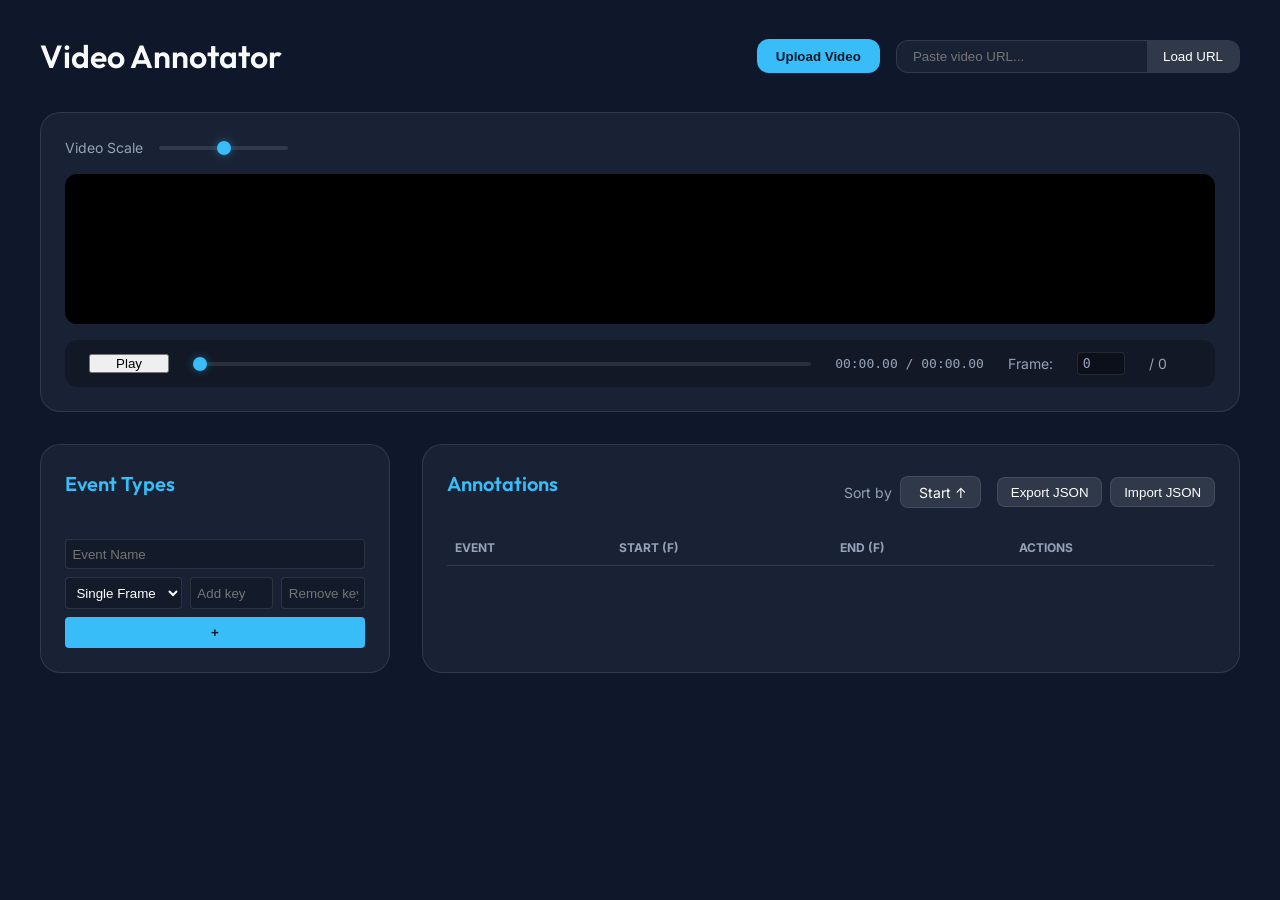
<file: video-annotator/index.html>
<!DOCTYPE html>
<html lang="en">
<head>
    <meta charset="UTF-8">
    <meta name="viewport" content="width=device-width, initial-scale=1.0">
    <title>Video Annotator | Precision Labeling</title>
    <link rel="stylesheet" href="style.css">
    <link rel="preconnect" href="https://fonts.googleapis.com">
    <link rel="preconnect" href="https://fonts.gstatic.com" crossorigin>
    <link href="https://fonts.googleapis.com/css2?family=Inter:wght@300;400;500;600&family=Outfit:wght@400;600&display=swap" rel="stylesheet">
</head>
<body>
    <div id="drop-overlay">Drop a video or an annotations JSON file</div>
    <div id="toast-container"></div>
    <div id="app">
        <header>
            <h1>Video Annotator</h1>
            <div class="video-source-controls">
                <input type="file" id="video-upload" accept="video/*" hidden>
                <button onclick="document.getElementById('video-upload').click()" class="btn-primary">Upload Video</button>
                <div class="url-input-group">
                    <input type="text" id="video-url" placeholder="Paste video URL...">
                    <button id="load-url-btn">Load URL</button>
                </div>
            </div>
        </header>

        <main>
            <div class="video-workspace">
                <div class="size-control">
                    <label for="video-size">Video Scale</label>
                    <input type="range" id="video-size" min="0.5" max="1.5" step="0.1" value="1">
                </div>
                
                <div id="video-title-row">
                    <div id="video-filename"></div>
                    <div id="index-status"></div>
                    <div id="frame-annotations"></div>
                </div>

                <div id="video-container">
                    <video id="main-video"></video>
                </div>

                <div class="custom-video-controls">
                    <button id="play-pause-btn" class="icon-btn">Play</button>
                    <input type="range" id="seek-slider" value="0" min="0" max="0" step="1">
                    <span id="time-display">00:00.00 / 00:00.00</span>
                    <label for="frame-input" style="color: var(--text-secondary); font-size: 0.875rem;">Frame:</label>
                    <input type="number" id="frame-input" value="0" min="0" step="1">
                    <span id="frame-total" style="color: var(--text-secondary); font-size: 0.875rem;">/ 0</span>
                    <span id="rate-info" style="color: var(--text-secondary); font-size: 0.875rem;"></span>
                </div>
            </div>

            <div class="annotation-interface">
                <section class="event-definitions">
                    <h2>Event Types</h2>
                    <div id="event-types-list"></div>
                    <div class="add-event-form">
                        <input type="text" id="new-event-name" placeholder="Event Name">
                        <div class="event-attrs">
                            <select id="new-event-type">
                                <option value="point">Single Frame</option>
                                <option value="range">Frame Range</option>
                            </select>
                            <input type="text" id="new-event-shortcut" maxlength="1" placeholder="Add key">
                            <input type="text" id="new-event-remove-shortcut" maxlength="1" placeholder="Remove key">
                        </div>
                        <button id="add-event-btn">+</button>
                    </div>
                </section>

                <section class="annotations-log">
                    <div class="section-header">
                        <h2>Annotations</h2>
                        <div class="header-actions">
                            <div class="sort-control">
                                <label>Sort by</label>
                                <div class="dropdown">
                                    <button id="sort-toggle" class="dropdown-toggle" type="button">Start &#8593;</button>
                                    <ul id="sort-menu" class="dropdown-menu" hidden>
                                        <li data-key="start_up">Start &#8593;</li>
                                        <li data-key="start_down">Start &#8595;</li>
                                        <li data-key="event_up">Event &#8593;</li>
                                        <li data-key="event_down">Event &#8595;</li>
                                    </ul>
                                </div>
                            </div>
                            <div class="io-controls">
                                <button id="export-btn" class="btn-secondary">Export JSON</button>
                                <input type="file" id="import-upload" accept=".json" hidden>
                                <button onclick="document.getElementById('import-upload').click()" class="btn-secondary">Import JSON</button>
                            </div>
                        </div>
                    </div>
                    <div class="table-container">
                        <table id="annotations-table">
                            <thead>
                                <tr>
                                    <th>Event</th>
                                    <th>Start (f)</th>
                                    <th>End (f)</th>
                                    <th>Actions</th>
                                </tr>
                            </thead>
                            <tbody id="annotations-body"></tbody>
                        </table>
                    </div>
                </section>
            </div>
        </main>
    </div>
    <script src="lib/mp4box.all.min.js"></script>
    <script src="app.js"></script>
</body>
</html>
</file>
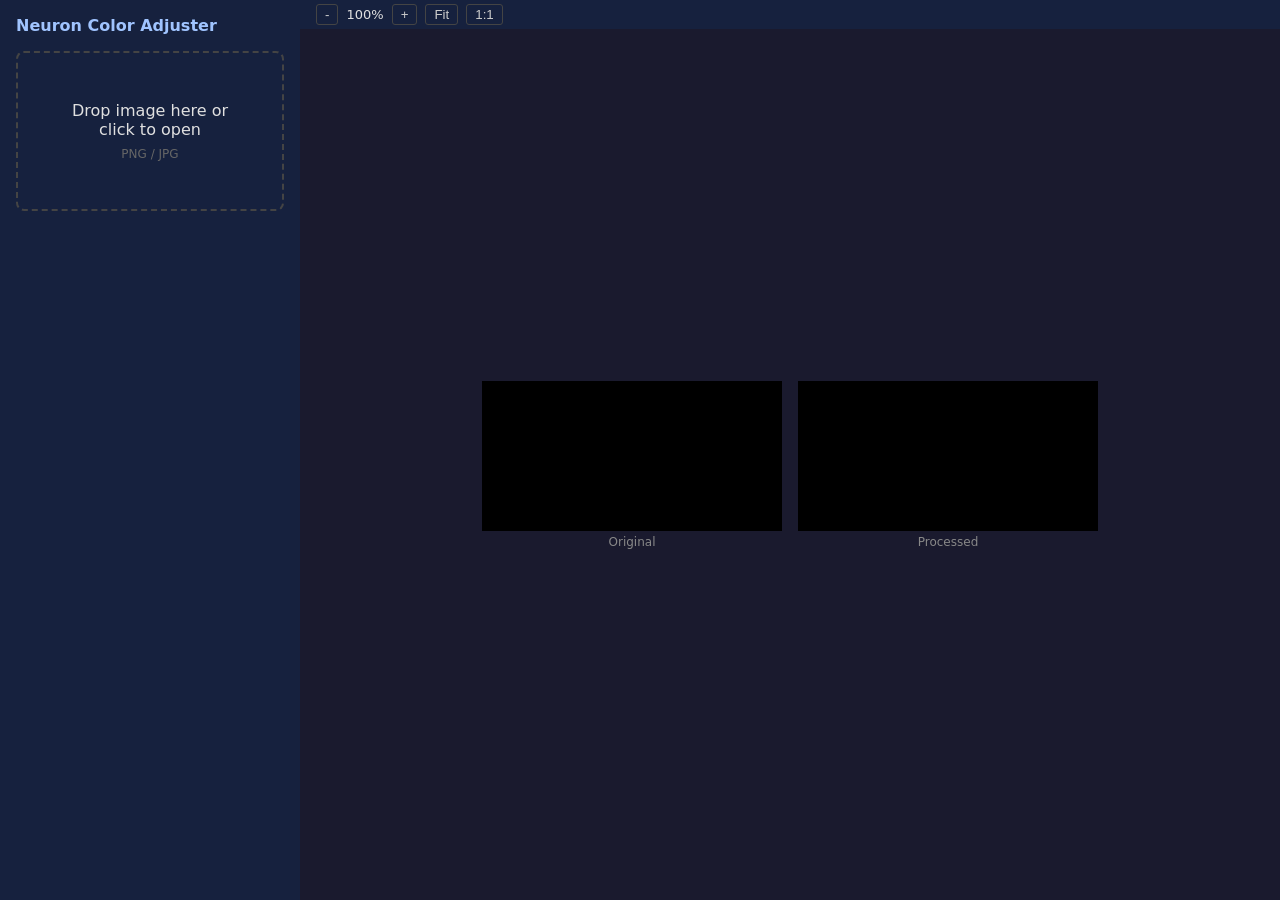
<file: neuron-color-adjuster.html>
<!DOCTYPE html>
<html>
<head>
<title>Neuron Color Adjuster</title>
<style>
  * { box-sizing: border-box; margin: 0; padding: 0; }
  body { font-family: system-ui, sans-serif; background: #1a1a2e; color: #e0e0e0; display: flex; height: 100vh; overflow: hidden; }
  #sidebar { width: 300px; min-width: 300px; background: #16213e; padding: 16px; display: flex; flex-direction: column; gap: 12px; overflow-y: auto; }
  #sidebar h2 { font-size: 16px; color: #a0c4ff; margin-bottom: 4px; }
  #viewer { flex: 1; display: flex; flex-direction: column; overflow: hidden; }
  #canvasArea { flex: 1; display: flex; align-items: center; justify-content: center; gap: 16px; overflow: auto; padding: 16px; }
  .img-panel { display: flex; flex-direction: column; align-items: center; gap: 4px; }
  .img-panel canvas { max-height: 85vh; object-fit: contain; background: #000; }
  .img-label { font-size: 12px; color: #888; }
  #dropZone { border: 2px dashed #444; border-radius: 8px; padding: 40px; text-align: center; cursor: pointer; transition: border-color 0.2s; }
  #dropZone:hover, #dropZone.dragover { border-color: #a0c4ff; }
  #dropZone p { margin: 8px 0; }
  .slider-group { display: flex; flex-direction: column; gap: 2px; }
  .slider-group label { font-size: 13px; display: flex; justify-content: space-between; }
  .slider-group input[type=range] { width: 100%; accent-color: #a0c4ff; }
  .slider-group .val { font-variant-numeric: tabular-nums; min-width: 50px; text-align: right; }
  button.primary { background: #0f3460; color: #e0e0e0; border: 1px solid #1a4a8a; padding: 8px 16px; border-radius: 4px; cursor: pointer; font-size: 14px; }
  button.primary:hover { background: #1a4a8a; }
  button.primary:disabled { opacity: 0.4; cursor: default; }
  #fileInput { display: none; }
  #status { font-size: 12px; color: #888; min-height: 18px; }
  .controls { display: flex; flex-direction: column; gap: 10px; }
  #zoomBar { display: flex; align-items: center; gap: 8px; padding: 4px 16px; background: #16213e; font-size: 13px; }
  #zoomBar button { background: none; border: 1px solid #444; color: #ccc; padding: 2px 8px; border-radius: 3px; cursor: pointer; }
</style>
</head>
<body>

<div id="sidebar">
  <h2>Neuron Color Adjuster</h2>

  <div id="dropZone" onclick="document.getElementById('fileInput').click()">
    <p>Drop image here or click to open</p>
    <p style="font-size:12px;color:#666">PNG / JPG</p>
  </div>
  <input type="file" id="fileInput" accept="image/*">

  <div class="controls" id="sliders" style="display:none">
    <div class="slider-group">
      <label>bg <span class="val" id="val_bg"></span></label>
      <input type="range" id="bg" min="0" max="50" step="0.25" value="10">
    </div>
    <div class="slider-group">
      <label>neuron mult <span class="val" id="val_neuron_mult"></span></label>
      <input type="range" id="neuron_mult" min="0" max="30" step="0.25" value="15">
    </div>
    <div class="slider-group">
      <label>dark green clip <span class="val" id="val_dark_green_clip"></span></label>
      <input type="range" id="dark_green_clip" min="0" max="255" step="1" value="150">
    </div>
    <div class="slider-group">
      <label>dark green mult <span class="val" id="val_dark_green_mult"></span></label>
      <input type="range" id="dark_green_mult" min="0" max="3" step="0.05" value="1">
    </div>
    <div class="slider-group">
      <label>neuropil mult <span class="val" id="val_neuropil_mult"></span></label>
      <input type="range" id="neuropil_mult" min="0" max="2" step="0.01" value="0.8">
    </div>

    <button class="primary" onclick="saveFullImage()">Save full image</button>
    <button class="primary" onclick="saveT1Image()">Save T1 image</button>
    <button class="primary" onclick="saveSettings()">Save settings JSON</button>
    <button class="primary" onclick="document.getElementById('settingsInput').click()">Load settings JSON</button>
    <input type="file" id="settingsInput" accept=".json" style="display:none">
    <div id="status"></div>
  </div>
</div>

<div id="viewer">
  <div id="zoomBar">
    <button onclick="setZoom(zoom/1.25)">-</button>
    <span id="zoomLabel">100%</span>
    <button onclick="setZoom(zoom*1.25)">+</button>
    <button onclick="setZoom('fit')">Fit</button>
    <button onclick="setZoom(1)">1:1</button>
  </div>
  <div id="canvasArea">
    <div class="img-panel">
      <canvas id="origCanvas"></canvas>
      <span class="img-label">Original</span>
    </div>
    <div class="img-panel">
      <canvas id="procCanvas"></canvas>
      <span class="img-label">Processed</span>
    </div>
  </div>
</div>

<script>
const origCanvas = document.getElementById('origCanvas');
const procCanvas = document.getElementById('procCanvas');
const origCtx = origCanvas.getContext('2d');
const procCtx = procCanvas.getContext('2d');

let originalImageData = null; // ImageData of the loaded image
let sourceFileName = '';
let zoom = 1;
let fitZoom = 1;

const SLIDER_IDS = ['bg', 'neuron_mult', 'dark_green_clip', 'dark_green_mult', 'neuropil_mult'];

// Wire up sliders
SLIDER_IDS.forEach(id => {
  const el = document.getElementById(id);
  const valEl = document.getElementById('val_' + id);
  valEl.textContent = parseFloat(el.value).toFixed(2);
  el.addEventListener('input', () => {
    valEl.textContent = parseFloat(el.value).toFixed(2);
    processImage();
  });
});

// File input
document.getElementById('fileInput').addEventListener('change', e => {
  if (e.target.files[0]) loadFile(e.target.files[0]);
});

// Settings input
document.getElementById('settingsInput').addEventListener('change', e => {
  if (e.target.files[0]) loadSettings(e.target.files[0]);
});

// Drag and drop
const dropZone = document.getElementById('dropZone');
dropZone.addEventListener('dragover', e => { e.preventDefault(); dropZone.classList.add('dragover'); });
dropZone.addEventListener('dragleave', () => dropZone.classList.remove('dragover'));
dropZone.addEventListener('drop', e => {
  e.preventDefault();
  dropZone.classList.remove('dragover');
  if (e.dataTransfer.files[0]) loadFile(e.dataTransfer.files[0]);
});

function loadFile(file) {
  sourceFileName = file.name;
  const img = new Image();
  img.onload = () => {
    origCanvas.width = img.width;
    origCanvas.height = img.height;
    procCanvas.width = img.width;
    procCanvas.height = img.height;
    origCtx.drawImage(img, 0, 0);
    originalImageData = origCtx.getImageData(0, 0, img.width, img.height);
    document.getElementById('sliders').style.display = 'flex';
    setZoom('fit');
    processImage();
    setStatus('Loaded: ' + file.name);
  };
  img.src = URL.createObjectURL(file);
}

function loadSettings(file) {
  const reader = new FileReader();
  reader.onload = e => {
    try {
      const data = JSON.parse(e.target.result);
      const params = data.parameters || data;
      SLIDER_IDS.forEach(id => {
        if (params[id] !== undefined) {
          const el = document.getElementById(id);
          el.value = params[id];
          document.getElementById('val_' + id).textContent = parseFloat(params[id]).toFixed(2);
        }
      });
      processImage();
      setStatus('Loaded settings from ' + file.name);
    } catch (err) {
      setStatus('Error reading settings: ' + err.message);
    }
  };
  reader.readAsText(file);
}

function processImage() {
  if (!originalImageData) return;

  const bg = parseFloat(document.getElementById('bg').value);
  const neuronMult = parseFloat(document.getElementById('neuron_mult').value);
  const darkGreenClip = parseFloat(document.getElementById('dark_green_clip').value);
  const darkGreenMult = parseFloat(document.getElementById('dark_green_mult').value);
  const neuropilMult = parseFloat(document.getElementById('neuropil_mult').value);

  const src = originalImageData.data; // RGBA uint8
  const w = originalImageData.width;
  const h = originalImageData.height;
  const out = procCtx.createImageData(w, h);
  const dst = out.data;

  for (let i = 0; i < src.length; i += 4) {
    const r = src[i];
    const g = src[i + 1];
    const b = src[i + 2];

    // neuropil is the green channel; neuron is red minus green
    const neuropil = g;
    let neuron = r - g - bg;
    if (neuron < 0) neuron = 0;

    // Start from white, subtract neuron and neuropil contributions
    let outR = 255 - neuron * neuronMult - neuropil * neuropilMult;
    let outG = 255 - Math.min(neuron, darkGreenClip) * darkGreenMult - neuropil * neuropilMult;
    let outB = 255 - neuron * neuronMult - neuropil * neuropilMult;

    dst[i]     = Math.max(0, Math.min(255, outR));
    dst[i + 1] = Math.max(0, Math.min(255, outG));
    dst[i + 2] = Math.max(0, Math.min(255, outB));
    dst[i + 3] = 255;
  }

  procCtx.putImageData(out, 0, 0);
}

function setZoom(z) {
  if (z === 'fit') {
    if (!originalImageData) return;
    const area = document.getElementById('canvasArea');
    const availW = (area.clientWidth - 48) / 2; // two panels side by side
    const availH = area.clientHeight - 40;
    fitZoom = Math.min(availW / originalImageData.width, availH / originalImageData.height, 1);
    zoom = fitZoom;
  } else {
    zoom = Math.max(0.05, Math.min(10, z));
  }
  origCanvas.style.width = (origCanvas.width * zoom) + 'px';
  procCanvas.style.width = (procCanvas.width * zoom) + 'px';
  document.getElementById('zoomLabel').textContent = Math.round(zoom * 100) + '%';
}

function getStem() {
  return sourceFileName.replace(/\.[^.]+$/, '').split('_')[0].split('-')[0];
}

function downloadBlob(blob, filename) {
  const a = document.createElement('a');
  a.download = filename;
  a.href = URL.createObjectURL(blob);
  a.click();
}

function saveFullImage() {
  if (!originalImageData) return;
  procCanvas.toBlob(blob => {
    downloadBlob(blob, getStem() + '_green-neuron-white-background.png');
    setStatus('Saved full image');
  }, 'image/png');
}

function saveT1Image() {
  if (!originalImageData) return;
  // Crop matching Python: [100:412, 90:478]
  const x = 90, y = 100, w = 478 - 90, h = 412 - 100;
  const t1 = document.createElement('canvas');
  t1.width = w;
  t1.height = h;
  t1.getContext('2d').drawImage(procCanvas, x, y, w, h, 0, 0, w, h);
  t1.toBlob(blob => {
    downloadBlob(blob, getStem() + '_green-neuron-white-background_T1.png');
    setStatus('Saved T1 image');
  }, 'image/png');
}

function saveSettings() {
  if (!originalImageData) return;
  const settings = {
    source_image: sourceFileName,
    parameters: {}
  };
  SLIDER_IDS.forEach(id => {
    settings.parameters[id] = parseFloat(document.getElementById(id).value);
  });
  const blob = new Blob([JSON.stringify(settings, null, 2)], { type: 'application/json' });
  downloadBlob(blob, getStem() + '_green-neuron-white-background.json');
  setStatus('Saved settings JSON');
}

function setStatus(msg) {
  document.getElementById('status').textContent = msg;
}

// Keyboard zoom
document.addEventListener('keydown', e => {
  if (e.key === '=' || e.key === '+') setZoom(zoom * 1.25);
  if (e.key === '-') setZoom(zoom / 1.25);
  if (e.key === '0') setZoom('fit');
});
</script>
</body>
</html>
</file>
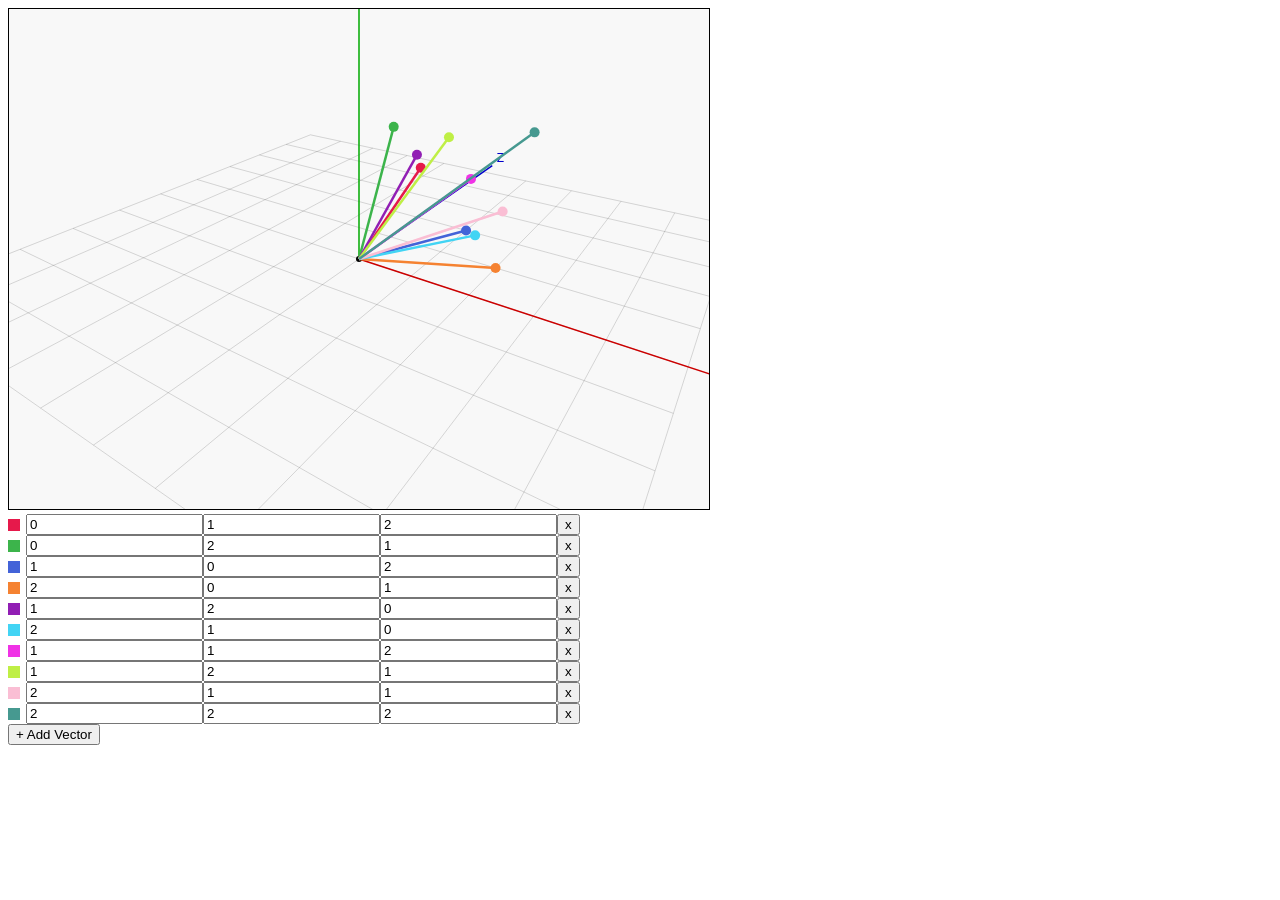
<file: vector-visualizer.html>
<!DOCTYPE html>
<html>
<head><title>3D Vector Viewer</title></head>
<body>
<canvas id="c" width="700" height="500"></canvas>
<br>
<div id="inputs"></div>
<button id="add">+ Add Vector</button>

<script>
const canvas = document.getElementById('c');
const ctx = canvas.getContext('2d');
const inputsDiv = document.getElementById('inputs');

canvas.style.border = '1px solid #000';
canvas.style.cursor = 'grab';

let rotX = -0.5, rotY = 0.6;
let dragging = false, lastMX, lastMY;
let scale = 60;

const vectors = [];
const colors = ['#e6194b','#3cb44b','#4363d8','#f58231','#911eb4','#42d4f4','#f032e6','#bfef45','#fabed4','#469990','#dcbeff','#9A6324','#800000','#aaffc3','#808000','#000075'];

function addRow(x, y, z) {
    const i = vectors.length;
    vectors.push({x: x||0, y: y||0, z: z||0});
    const row = document.createElement('div');
    row.dataset.idx = i;
    const swatch = document.createElement('span');
    swatch.style.display = 'inline-block';
    swatch.style.width = '12px';
    swatch.style.height = '12px';
    swatch.style.background = colors[i % colors.length];
    swatch.style.marginRight = '6px';
    swatch.style.verticalAlign = 'middle';
    row.appendChild(swatch);
    ['x','y','z'].forEach(axis => {
        const inp = document.createElement('input');
        inp.type = 'number';
        inp.step = 'any';
        inp.value = vectors[i][axis];
        inp.placeholder = axis;
        inp.size = 5;
        inp.addEventListener('input', () => {
            vectors[i][axis] = parseFloat(inp.value) || 0;
            draw();
        });
        row.appendChild(inp);
    });
    const rm = document.createElement('button');
    rm.textContent = 'x';
    rm.addEventListener('click', () => {
        vectors.splice(i, 1);
        rebuildInputs();
        draw();
    });
    row.appendChild(rm);
    inputsDiv.appendChild(row);
}

function rebuildInputs() {
    const saved = vectors.map(v => ({...v}));
    inputsDiv.innerHTML = '';
    vectors.length = 0;
    saved.forEach(v => addRow(v.x, v.y, v.z));
}

document.getElementById('add').addEventListener('click', () => { addRow(1,0,0); draw(); });

// rotation
function rot(px, py, pz) {
    let x=px, y=py, z=pz;
    // rotate around Y
    let cosY=Math.cos(rotY), sinY=Math.sin(rotY);
    let x2=x*cosY+z*sinY, z2=-x*sinY+z*cosY;
    x=x2; z=z2;
    // rotate around X
    let cosX=Math.cos(rotX), sinX=Math.sin(rotX);
    let y2=y*cosX-z*sinX, z3=y*sinX+z*cosX;
    return {x, y:y2, z:z3};
}

function project(px, py, pz) {
    const r = rot(px, py, pz);
    const persp = 600 / (600 + r.z * scale);
    return {
        sx: canvas.width/2 + r.x * scale * persp,
        sy: canvas.height/2 - r.y * scale * persp,
        z: r.z
    };
}

function drawLine3D(x1,y1,z1, x2,y2,z2, color, width) {
    const a = project(x1,y1,z1);
    const b = project(x2,y2,z2);
    ctx.beginPath();
    ctx.moveTo(a.sx, a.sy);
    ctx.lineTo(b.sx, b.sy);
    ctx.strokeStyle = color;
    ctx.lineWidth = width || 1;
    ctx.stroke();
}

function drawDot(x, y, z, color, radius) {
    const p = project(x, y, z);
    ctx.beginPath();
    ctx.arc(p.sx, p.sy, radius || 4, 0, Math.PI*2);
    ctx.fillStyle = color;
    ctx.fill();
}

function drawLabel(x, y, z, text, color) {
    const p = project(x, y, z);
    ctx.fillStyle = color;
    ctx.font = '13px monospace';
    ctx.fillText(text, p.sx+4, p.sy-4);
}

function draw() {
    ctx.clearRect(0, 0, canvas.width, canvas.height);
    ctx.fillStyle = '#f8f8f8';
    ctx.fillRect(0, 0, canvas.width, canvas.height);

    // grid on XZ plane
    ctx.globalAlpha = 0.15;
    for (let i = -5; i <= 5; i++) {
        drawLine3D(i, 0, -5, i, 0, 5, '#000');
        drawLine3D(-5, 0, i, 5, 0, i, '#000');
    }
    ctx.globalAlpha = 1;

    // axes
    const axisLen = 5.5;
    drawLine3D(0,0,0, axisLen,0,0, '#c00', 1.5);
    drawLine3D(0,0,0, 0,axisLen,0, '#0a0', 1.5);
    drawLine3D(0,0,0, 0,0,axisLen, '#00c', 1.5);
    drawLabel(axisLen,0,0, 'X', '#c00');
    drawLabel(0,axisLen,0, 'Y', '#0a0');
    drawLabel(0,0,axisLen, 'Z', '#00c');

    // origin dot
    drawDot(0, 0, 0, '#000', 3);

    // vectors
    vectors.forEach((v, i) => {
        const col = colors[i % colors.length];
        drawLine3D(0, 0, 0, v.x, v.y, v.z, col, 2.5);
        drawDot(v.x, v.y, v.z, col, 5);
    });
}

// mouse rotation
canvas.addEventListener('mousedown', e => {
    dragging = true;
    lastMX = e.clientX;
    lastMY = e.clientY;
    canvas.style.cursor = 'grabbing';
});
window.addEventListener('mousemove', e => {
    if (!dragging) return;
    rotY -= (e.clientX - lastMX) * 0.007;
    rotX -= (e.clientY - lastMY) * 0.007;
    rotX = Math.max(-Math.PI/2, Math.min(Math.PI/2, rotX));
    lastMX = e.clientX;
    lastMY = e.clientY;
    draw();
});
window.addEventListener('mouseup', () => {
    dragging = false;
    canvas.style.cursor = 'grab';
});

// scroll to zoom
canvas.addEventListener('wheel', e => {
    e.preventDefault();
    scale *= e.deltaY > 0 ? 0.92 : 1.08;
    scale = Math.max(10, Math.min(300, scale));
    draw();
}, {passive: false});

// start with specific vectors
const initialVectors = [
    [0, 1, 2], [0, 2, 1], [1, 0, 2], [2, 0, 1], [1, 2, 0], [2, 1, 0],
    [1, 1, 2], [1, 2, 1], [2, 1, 1], [2, 2, 2]
];
initialVectors.forEach(([x, y, z]) => addRow(x, y, z));
draw();
</script>
</body>
</html>
</file>
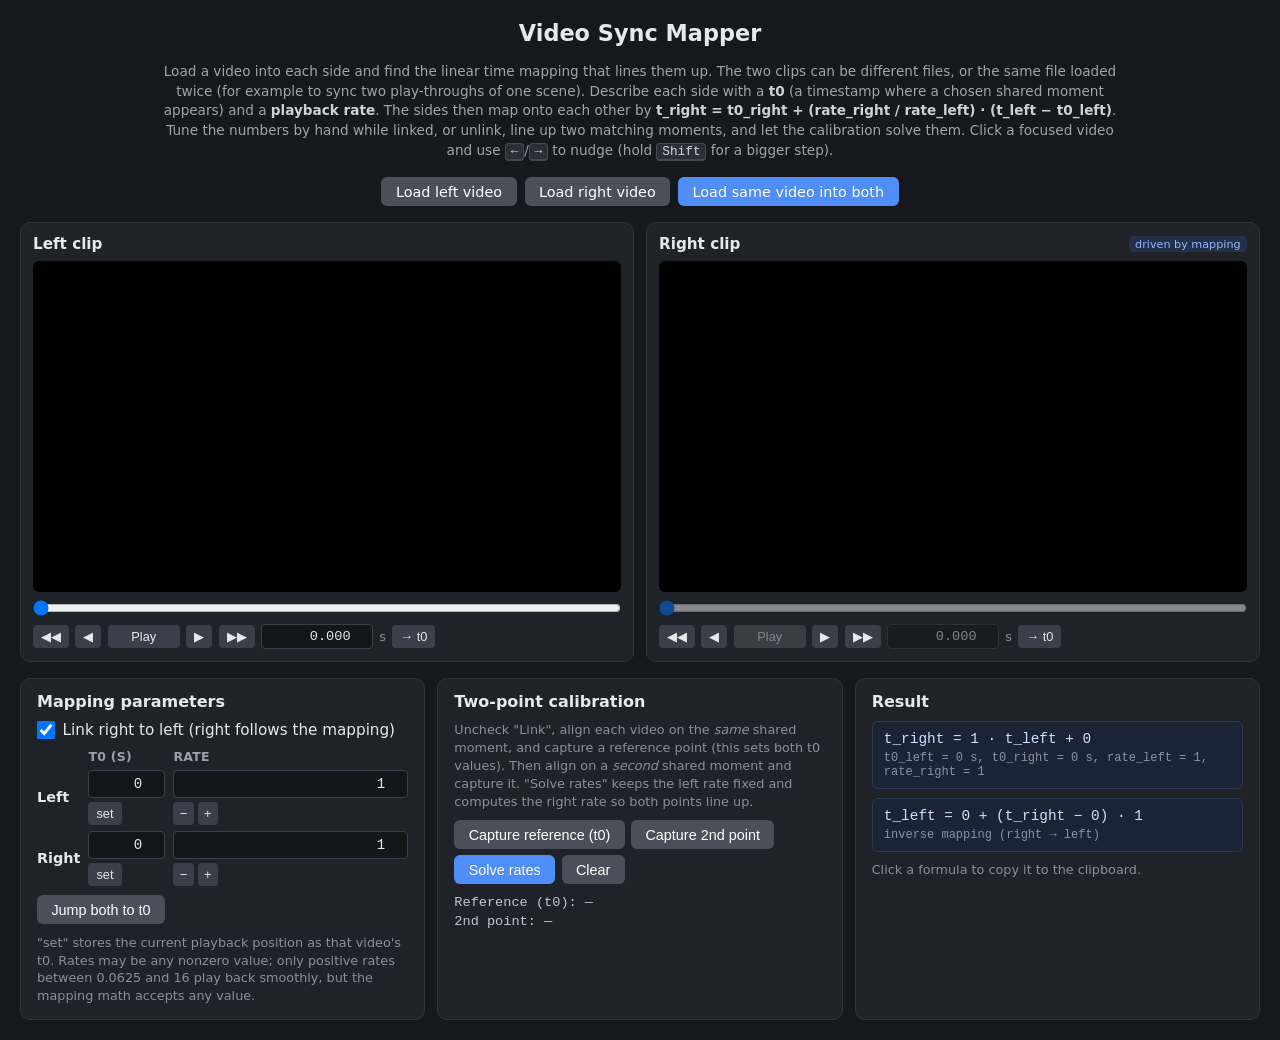
<file: video-sync-mapper.html>
<!DOCTYPE html>
<html lang="en">
<head>
<meta charset="UTF-8">
<meta name="viewport" content="width=device-width, initial-scale=1.0">
<title>Video Sync Mapper</title>
<style>
  * { box-sizing: border-box; margin: 0; padding: 0; }

  body {
    font-family: system-ui, sans-serif;
    background: #16181d;
    color: #e6e8ec;
    min-height: 100vh;
    display: flex;
    flex-direction: column;
    align-items: center;
    padding: 1.25rem;
    gap: 1rem;
  }

  h1 { font-size: 1.4rem; font-weight: 600; }

  .hint {
    max-width: 960px;
    text-align: center;
    font-size: 0.85rem;
    color: #a0a4ad;
    line-height: 1.45;
  }
  .hint strong { color: #cdd1d9; }

  .loaders {
    display: flex;
    flex-wrap: wrap;
    gap: 0.5rem;
    justify-content: center;
  }

  button, label.button {
    padding: 0.4rem 0.9rem;
    background: #4f8ef7;
    color: #fff;
    border: none;
    border-radius: 6px;
    font-size: 0.9rem;
    cursor: pointer;
  }
  button:hover, label.button:hover { background: #3a7de0; }
  button.secondary, label.button.secondary { background: #4a4f5a; }
  button.secondary:hover, label.button.secondary:hover { background: #5a606c; }
  button:disabled { background: #3a3d44; color: #80848c; cursor: not-allowed; }

  input[type="file"] { display: none; }

  .videos {
    display: flex;
    gap: 0.75rem;
    width: 100%;
    max-width: 1500px;
  }

  .panel {
    flex: 1 1 0;
    min-width: 0;
    background: #1f2229;
    border: 1px solid #30343d;
    border-radius: 10px;
    padding: 0.75rem;
    display: flex;
    flex-direction: column;
    gap: 0.5rem;
  }

  .panel-title {
    font-size: 0.95rem;
    font-weight: 600;
    display: flex;
    justify-content: space-between;
    align-items: center;
  }

  .panel.driven .panel-title::after {
    content: "driven by mapping";
    font-size: 0.7rem;
    font-weight: 400;
    color: #8db8ff;
    background: #243049;
    padding: 0.1rem 0.4rem;
    border-radius: 4px;
  }

  video {
    width: 100%;
    background: #000;
    border-radius: 6px;
    aspect-ratio: 16 / 9;
    object-fit: contain;
  }

  .row {
    display: flex;
    align-items: center;
    gap: 0.4rem;
    flex-wrap: wrap;
  }

  .seek { width: 100%; }

  .time-input {
    width: 7rem;
    font-family: ui-monospace, monospace;
    font-size: 0.85rem;
    padding: 0.25rem 0.4rem;
    border: 1px solid #3a3f49;
    border-radius: 4px;
    text-align: right;
    background: #14161a;
    color: #e6e8ec;
  }

  .nudge {
    padding: 0.25rem 0.5rem;
    font-size: 0.8rem;
    background: #3a3f49;
    color: #e6e8ec;
    border-radius: 4px;
  }
  .nudge:hover { background: #474d59; }

  .muted { color: #8b8f99; font-size: 0.8rem; line-height: 1.4; }
  .secs { color: #8b8f99; font-size: 0.8rem; }

  .panel[disabled-controls] .seek,
  .panel[disabled-controls] .time-input { opacity: 0.5; pointer-events: none; }

  /* Mapping + calibration controls */
  .controls {
    width: 100%;
    max-width: 1500px;
    display: flex;
    flex-wrap: wrap;
    gap: 0.75rem;
  }

  .card {
    flex: 1 1 340px;
    background: #1f2229;
    border: 1px solid #30343d;
    border-radius: 10px;
    padding: 0.85rem 1rem;
    display: flex;
    flex-direction: column;
    gap: 0.6rem;
  }
  .card h2 { font-size: 1rem; font-weight: 600; }

  .param-grid {
    display: grid;
    grid-template-columns: auto 1fr auto;
    gap: 0.4rem 0.5rem;
    align-items: center;
  }
  .param-grid .head {
    font-size: 0.78rem;
    font-weight: 600;
    color: #9aa0ab;
    text-transform: uppercase;
    letter-spacing: 0.02em;
  }
  .param-grid .side-label { font-size: 0.9rem; font-weight: 600; }
  .param-grid input[type="number"] {
    width: 100%;
    font-family: ui-monospace, monospace;
    font-size: 0.88rem;
    padding: 0.3rem 0.45rem;
    border: 1px solid #3a3f49;
    border-radius: 4px;
    text-align: right;
    background: #14161a;
    color: #e6e8ec;
  }
  .nudge-pair { display: flex; gap: 0.25rem; }
  .nudge-pair .nudge { padding: 0.25rem 0.4rem; }

  .formula {
    font-family: ui-monospace, monospace;
    font-size: 0.9rem;
    background: #1a2436;
    border: 1px solid #2c3a52;
    border-radius: 6px;
    padding: 0.55rem 0.7rem;
    word-break: break-word;
    cursor: pointer;
    color: #cfe0ff;
  }
  .formula:hover { background: #213049; }
  .formula small { display: block; color: #8b93a3; font-size: 0.75rem; margin-top: 0.25rem; }

  .points { font-size: 0.85rem; font-family: ui-monospace, monospace; color: #c2c6cf; }
  .points div { padding: 0.1rem 0; }

  .toggle { display: flex; align-items: center; gap: 0.5rem; font-size: 0.95rem; }
  .toggle input { width: 1.1rem; height: 1.1rem; }

  kbd {
    font-family: ui-monospace, monospace;
    background: #2a2e36;
    border: 1px solid #444954;
    border-bottom-width: 2px;
    border-radius: 4px;
    padding: 0 0.3rem;
    font-size: 0.8rem;
    color: #d6d9df;
  }
</style>
</head>
<body>
  <h1>Video Sync Mapper</h1>
  <p class="hint">
    Load a video into each side and find the linear time mapping that lines them up. The two clips can be
    different files, or the same file loaded twice (for example to sync two play-throughs of one scene).
    Describe each side with a <strong>t0</strong> (a timestamp where a chosen shared moment appears)
    and a <strong>playback rate</strong>. The sides then map onto each other by
    <strong>t_right = t0_right + (rate_right / rate_left) &middot; (t_left &minus; t0_left)</strong>.
    Tune the numbers by hand while linked, or unlink, line up two matching moments, and let the
    calibration solve them. Click a focused video and use <kbd>&larr;</kbd>/<kbd>&rarr;</kbd> to nudge
    (hold <kbd>Shift</kbd> for a bigger step).
  </p>

  <div class="loaders">
    <label class="button secondary" for="left-input">Load left video</label>
    <input type="file" id="left-input" accept="video/*">
    <label class="button secondary" for="right-input">Load right video</label>
    <input type="file" id="right-input" accept="video/*">
    <label class="button" for="both-input">Load same video into both</label>
    <input type="file" id="both-input" accept="video/*">
  </div>

  <div class="videos">
    <div class="panel" id="left-panel">
      <div class="panel-title"><span>Left clip</span></div>
      <video id="left-video" tabindex="0" playsinline></video>
      <input type="range" class="seek" id="left-seek" min="0" max="0" step="0.001" value="0">
      <div class="row">
        <button class="nudge" data-side="left" data-step="-0.5">&#9664;&#9664;</button>
        <button class="nudge" data-side="left" data-step="-0.0333">&#9664;</button>
        <button id="left-play" class="nudge" style="min-width:4.5rem">Play</button>
        <button class="nudge" data-side="left" data-step="0.0333">&#9654;</button>
        <button class="nudge" data-side="left" data-step="0.5">&#9654;&#9654;</button>
        <input type="number" class="time-input" id="left-time" step="0.001" min="0" value="0">
        <span class="secs">s</span>
        <button class="nudge" data-jump-t0="left" title="Jump this video to its t0">&rarr; t0</button>
      </div>
    </div>

    <div class="panel" id="right-panel">
      <div class="panel-title"><span>Right clip</span></div>
      <video id="right-video" tabindex="0" playsinline></video>
      <input type="range" class="seek" id="right-seek" min="0" max="0" step="0.001" value="0">
      <div class="row">
        <button class="nudge" data-side="right" data-step="-0.5">&#9664;&#9664;</button>
        <button class="nudge" data-side="right" data-step="-0.0333">&#9664;</button>
        <button id="right-play" class="nudge" style="min-width:4.5rem">Play</button>
        <button class="nudge" data-side="right" data-step="0.0333">&#9654;</button>
        <button class="nudge" data-side="right" data-step="0.5">&#9654;&#9654;</button>
        <input type="number" class="time-input" id="right-time" step="0.001" min="0" value="0">
        <span class="secs">s</span>
        <button class="nudge" data-jump-t0="right" title="Jump this video to its t0">&rarr; t0</button>
      </div>
    </div>
  </div>

  <div class="controls">
    <div class="card">
      <h2>Mapping parameters</h2>
      <label class="toggle">
        <input type="checkbox" id="link-toggle" checked>
        Link right to left (right follows the mapping)
      </label>
      <div class="param-grid">
        <span class="head"></span>
        <span class="head">t0 (s)</span>
        <span class="head">rate</span>

        <span class="side-label">Left</span>
        <div class="row" style="gap:0.25rem">
          <input type="number" id="t0-left" step="0.001" value="0">
          <button class="nudge" data-set-t0="left" title="Set to current left time">set</button>
        </div>
        <div class="row" style="gap:0.25rem">
          <input type="number" id="rate-left" step="0.001" value="1">
          <span class="nudge-pair">
            <button class="nudge" data-target="rate-left" data-step="-0.01">&minus;</button>
            <button class="nudge" data-target="rate-left" data-step="0.01">+</button>
          </span>
        </div>

        <span class="side-label">Right</span>
        <div class="row" style="gap:0.25rem">
          <input type="number" id="t0-right" step="0.001" value="0">
          <button class="nudge" data-set-t0="right" title="Set to current right time">set</button>
        </div>
        <div class="row" style="gap:0.25rem">
          <input type="number" id="rate-right" step="0.001" value="1">
          <span class="nudge-pair">
            <button class="nudge" data-target="rate-right" data-step="-0.01">&minus;</button>
            <button class="nudge" data-target="rate-right" data-step="0.01">+</button>
          </span>
        </div>
      </div>
      <div class="row">
        <button class="secondary" id="jump-both-t0">Jump both to t0</button>
      </div>
      <p class="muted">
        "set" stores the current playback position as that video's t0. Rates may be any nonzero value;
        only positive rates between 0.0625 and 16 play back smoothly, but the mapping math accepts any value.
      </p>
    </div>

    <div class="card">
      <h2>Two-point calibration</h2>
      <p class="muted">
        Uncheck "Link", align each video on the <em>same</em> shared moment, and capture a reference point
        (this sets both t0 values). Then align on a <em>second</em> shared moment and capture it.
        "Solve rates" keeps the left rate fixed and computes the right rate so both points line up.
      </p>
      <div class="row">
        <button class="secondary" id="capture-reference">Capture reference (t0)</button>
        <button class="secondary" id="capture-second">Capture 2nd point</button>
        <button id="solve">Solve rates</button>
        <button class="secondary" id="clear-points">Clear</button>
      </div>
      <div class="points" id="points-display"></div>
    </div>

    <div class="card">
      <h2>Result</h2>
      <div class="formula" id="formula" title="Click to copy"></div>
      <div class="formula" id="inverse-formula" title="Click to copy"></div>
      <p class="muted">Click a formula to copy it to the clipboard.</p>
    </div>
  </div>

<script>
"use strict";

const leftVideo = document.getElementById("left-video");
const rightVideo = document.getElementById("right-video");
const leftSeek = document.getElementById("left-seek");
const rightSeek = document.getElementById("right-seek");
const leftTime = document.getElementById("left-time");
const rightTime = document.getElementById("right-time");
const leftPlay = document.getElementById("left-play");
const rightPlay = document.getElementById("right-play");
const rightPanel = document.getElementById("right-panel");
const linkToggle = document.getElementById("link-toggle");
const formulaBox = document.getElementById("formula");
const inverseBox = document.getElementById("inverse-formula");
const pointsDisplay = document.getElementById("points-display");

const t0LeftInput = document.getElementById("t0-left");
const t0RightInput = document.getElementById("t0-right");
const rateLeftInput = document.getElementById("rate-left");
const rateRightInput = document.getElementById("rate-right");

const sides = {
  left: { video: leftVideo, seek: leftSeek, time: leftTime, play: leftPlay },
  right: { video: rightVideo, seek: rightSeek, time: rightTime, play: rightPlay },
};

// Reference point captured for calibration, and the second matching point.
let referencePoint = null;
let secondPoint = null;

const SYNC_TOLERANCE = 0.06; // seconds of drift before we re-seek the driven video
const PLAYBACK_RATE_MIN = 0.0625;
const PLAYBACK_RATE_MAX = 16;

function readNumber(input, fallback) {
  const value = parseFloat(input.value);
  return Number.isFinite(value) ? value : fallback;
}
function getT0Left() { return readNumber(t0LeftInput, 0); }
function getT0Right() { return readNumber(t0RightInput, 0); }
function getRateLeft() {
  const value = readNumber(rateLeftInput, 1);
  return value === 0 ? 1 : value;
}
function getRateRight() {
  const value = readNumber(rateRightInput, 1);
  return value === 0 ? 1 : value;
}
function isLinked() { return linkToggle.checked; }
function clamp(value, low, high) { return Math.min(Math.max(value, low), high); }

// Effective linear coefficients implied by the four parameters.
function mappingScale() { return getRateRight() / getRateLeft(); }
function mappingOffset() { return getT0Right() - mappingScale() * getT0Left(); }
function mapLeftToRight(leftSeconds) {
  return getT0Right() + mappingScale() * (leftSeconds - getT0Left());
}

// --- Loading videos ---------------------------------------------------------

function loadInto(video, file) {
  if (!file) return;
  if (video.dataset.objectUrl) URL.revokeObjectURL(video.dataset.objectUrl);
  const url = URL.createObjectURL(file);
  video.dataset.objectUrl = url;
  video.src = url;
  video.load();
}

document.getElementById("both-input").addEventListener("change", (event) => {
  const file = event.target.files[0];
  if (!file) return;
  // Load the same file into each element separately so they seek independently.
  loadInto(leftVideo, file);
  loadInto(rightVideo, file);
});
document.getElementById("left-input").addEventListener("change", (event) => {
  loadInto(leftVideo, event.target.files[0]);
});
document.getElementById("right-input").addEventListener("change", (event) => {
  loadInto(rightVideo, event.target.files[0]);
});

for (const side of Object.values(sides)) {
  side.video.addEventListener("loadedmetadata", () => {
    side.seek.max = side.video.duration || 0;
    side.time.max = side.video.duration || 0;
  });
}

// --- Per-side manual controls ----------------------------------------------

function rightControlsDisabled() {
  // The right video is driven by the mapping when linked, so block manual control.
  return isLinked();
}

function applyDrivenState() {
  if (rightControlsDisabled()) {
    rightPanel.classList.add("driven");
    rightPanel.setAttribute("disabled-controls", "");
    rightPlay.disabled = true;
  } else {
    rightPanel.classList.remove("driven");
    rightPanel.removeAttribute("disabled-controls");
    rightPlay.disabled = false;
  }
}
linkToggle.addEventListener("change", applyDrivenState);

// Seek sliders
leftSeek.addEventListener("input", () => { leftVideo.currentTime = parseFloat(leftSeek.value); });
rightSeek.addEventListener("input", () => {
  if (rightControlsDisabled()) return;
  rightVideo.currentTime = parseFloat(rightSeek.value);
});

// Editable numeric time boxes
leftTime.addEventListener("change", () => {
  const value = parseFloat(leftTime.value);
  if (Number.isFinite(value)) leftVideo.currentTime = clamp(value, 0, leftVideo.duration || value);
});
rightTime.addEventListener("change", () => {
  if (rightControlsDisabled()) return;
  const value = parseFloat(rightTime.value);
  if (Number.isFinite(value)) rightVideo.currentTime = clamp(value, 0, rightVideo.duration || value);
});

// Nudge buttons (per side)
for (const button of document.querySelectorAll(".nudge[data-side]")) {
  button.addEventListener("click", () => {
    nudgeSide(button.dataset.side, parseFloat(button.dataset.step));
  });
}
function nudgeSide(side, step) {
  if (side === "right" && rightControlsDisabled()) return;
  const video = sides[side].video;
  video.currentTime = clamp(video.currentTime + step, 0, video.duration || video.currentTime + step);
}

// Arrow-key nudging while a video element is focused
for (const [name, side] of Object.entries(sides)) {
  side.video.addEventListener("keydown", (event) => {
    if (event.key !== "ArrowLeft" && event.key !== "ArrowRight") return;
    event.preventDefault();
    const base = event.shiftKey ? 0.5 : 0.0333;
    nudgeSide(name, event.key === "ArrowRight" ? base : -base);
  });
}

// Play / pause buttons
leftPlay.addEventListener("click", () => togglePlay(leftVideo));
rightPlay.addEventListener("click", () => { if (!rightControlsDisabled()) togglePlay(rightVideo); });
function togglePlay(video) {
  if (video.paused) video.play().catch(() => {}); else video.pause();
}
leftVideo.addEventListener("play", () => { leftPlay.textContent = "Pause"; });
leftVideo.addEventListener("pause", () => { leftPlay.textContent = "Play"; });
rightVideo.addEventListener("play", () => { rightPlay.textContent = "Pause"; });
rightVideo.addEventListener("pause", () => { rightPlay.textContent = "Play"; });

// When linked, playing/pausing the left drives the right's playback state too.
leftVideo.addEventListener("play", () => {
  if (isLinked() && getRateRight() > 0) rightVideo.play().catch(() => {});
});
leftVideo.addEventListener("pause", () => {
  if (isLinked()) rightVideo.pause();
});

// --- Mapping parameter controls --------------------------------------------

for (const button of document.querySelectorAll(".nudge[data-target]")) {
  button.addEventListener("click", () => {
    const input = document.getElementById(button.dataset.target);
    const step = parseFloat(button.dataset.step);
    const current = parseFloat(input.value) || 0;
    input.value = (current + step).toFixed(3);
    updateFormula();
  });
}
for (const button of document.querySelectorAll(".nudge[data-set-t0]")) {
  button.addEventListener("click", () => {
    const side = button.dataset.setT0;
    const input = side === "left" ? t0LeftInput : t0RightInput;
    input.value = sides[side].video.currentTime.toFixed(3);
    updateFormula();
  });
}
for (const input of [t0LeftInput, t0RightInput, rateLeftInput, rateRightInput]) {
  input.addEventListener("input", updateFormula);
}

// Jump a video to its stored t0.
function jumpToT0(side) {
  const video = sides[side].video;
  const t0 = side === "left" ? getT0Left() : getT0Right();
  video.currentTime = clamp(t0, 0, video.duration || t0);
}
for (const button of document.querySelectorAll(".nudge[data-jump-t0]")) {
  button.addEventListener("click", () => {
    const side = button.dataset.jumpT0;
    // When linked, the right video is driven by the mapping, so jumping the left
    // to its t0 already brings the right to t0_right; a manual right jump would be
    // overwritten next frame, so ignore it (mirrors the other right-side controls).
    if (side === "right" && rightControlsDisabled()) return;
    jumpToT0(side);
  });
}
document.getElementById("jump-both-t0").addEventListener("click", () => {
  jumpToT0("left");
  // When linked, the mapping drives the right to t0_right automatically.
  if (!rightControlsDisabled()) jumpToT0("right");
});

// --- Continuous sync loop ---------------------------------------------------

function formatSeconds(value) {
  return (Number.isFinite(value) ? value : 0).toFixed(3);
}

function applyPlaybackRate(video, rate) {
  // The media element only accepts a positive rate within a limited range.
  if (rate > 0 && Number.isFinite(rate)) {
    try { video.playbackRate = clamp(rate, PLAYBACK_RATE_MIN, PLAYBACK_RATE_MAX); } catch (error) {}
  }
}

function syncFrame() {
  // Reflect each video's time into its slider and time box (unless being typed in).
  for (const side of Object.values(sides)) {
    const current = side.video.currentTime;
    if (document.activeElement !== side.seek) side.seek.value = current;
    if (document.activeElement !== side.time) side.time.value = formatSeconds(current);
  }

  // Drive the right video from the left when linked.
  if (isLinked()) {
    // Each video plays at its own rate so they advance through the shared timeline together.
    applyPlaybackRate(leftVideo, getRateLeft());
    applyPlaybackRate(rightVideo, getRateRight());
    const desired = clamp(mapLeftToRight(leftVideo.currentTime), 0, rightVideo.duration || Infinity);
    if (Math.abs(rightVideo.currentTime - desired) > SYNC_TOLERANCE) {
      rightVideo.currentTime = desired;
    }
  }

  requestAnimationFrame(syncFrame);
}
requestAnimationFrame(syncFrame);

// --- Two-point calibration --------------------------------------------------

function renderPoints() {
  const describe = (label, point) => point
    ? `<div>${label}: t_left = ${point.left.toFixed(3)}, t_right = ${point.right.toFixed(3)}</div>`
    : `<div>${label}: &mdash;</div>`;
  pointsDisplay.innerHTML =
    describe("Reference (t0)", referencePoint) + describe("2nd point", secondPoint);
}

document.getElementById("capture-reference").addEventListener("click", () => {
  referencePoint = { left: leftVideo.currentTime, right: rightVideo.currentTime };
  // The reference moment defines both t0 values directly.
  t0LeftInput.value = referencePoint.left.toFixed(3);
  t0RightInput.value = referencePoint.right.toFixed(3);
  updateFormula();
  renderPoints();
});
document.getElementById("capture-second").addEventListener("click", () => {
  secondPoint = { left: leftVideo.currentTime, right: rightVideo.currentTime };
  renderPoints();
});
document.getElementById("clear-points").addEventListener("click", () => {
  referencePoint = null;
  secondPoint = null;
  renderPoints();
});

document.getElementById("solve").addEventListener("click", () => {
  if (!referencePoint || !secondPoint) {
    alert("Capture both the reference point and a 2nd point first (with the videos unlinked).");
    return;
  }
  const deltaLeft = secondPoint.left - referencePoint.left;
  if (Math.abs(deltaLeft) < 1e-6) {
    alert("The two points have nearly the same left time — pick points further apart.");
    return;
  }
  // Keep the left rate as chosen; solve the right rate so both points map exactly.
  // rate_right = rate_left * (t_right2 - t_right1) / (t_left2 - t_left1)
  const rateRight = getRateLeft() * (secondPoint.right - referencePoint.right) / deltaLeft;
  rateRightInput.value = rateRight.toFixed(4);
  // Ensure the reference defines t0 for an exact fit.
  t0LeftInput.value = referencePoint.left.toFixed(3);
  t0RightInput.value = referencePoint.right.toFixed(3);
  updateFormula();
});

// --- Result formula ---------------------------------------------------------

function trimNumber(value, decimals) {
  return parseFloat(value.toFixed(decimals)).toString();
}

function updateFormula() {
  const scale = mappingScale();
  const offset = mappingOffset();
  const scaleText = trimNumber(scale, 5);
  const offsetText = trimNumber(Math.abs(offset), 4);
  const offsetSign = offset >= 0 ? "+" : "−";
  const offsetSignPlain = offset >= 0 ? "+" : "-";

  formulaBox.dataset.copy = `t_right = ${scaleText} * t_left ${offsetSignPlain} ${offsetText}`;
  formulaBox.innerHTML =
    `t_right = ${scaleText} &middot; t_left ${offsetSign} ${offsetText}` +
    `<small>t0_left = ${trimNumber(getT0Left(), 4)} s, t0_right = ${trimNumber(getT0Right(), 4)} s, ` +
    `rate_left = ${trimNumber(getRateLeft(), 5)}, rate_right = ${trimNumber(getRateRight(), 5)}</small>`;

  // Inverse: t_left = t0_left + (t_right - t0_right) / scale
  const invScaleText = trimNumber(1 / scale, 6);
  inverseBox.dataset.copy =
    `t_left = ${trimNumber(getT0Left(), 4)} + (t_right - ${trimNumber(getT0Right(), 4)}) * ${invScaleText}`;
  inverseBox.innerHTML =
    `t_left = ${trimNumber(getT0Left(), 4)} + (t_right &minus; ${trimNumber(getT0Right(), 4)}) &middot; ${invScaleText}` +
    `<small>inverse mapping (right &rarr; left)</small>`;
}

for (const box of [formulaBox, inverseBox]) {
  box.addEventListener("click", () => {
    const text = box.dataset.copy || box.textContent.trim();
    navigator.clipboard.writeText(text).then(() => {
      const original = box.style.background;
      box.style.background = "#1f5132";
      setTimeout(() => { box.style.background = original; }, 350);
    }).catch(() => {});
  });
}

// --- Initial state ----------------------------------------------------------

applyDrivenState();
renderPoints();
updateFormula();
</script>
</body>
</html>
</file>
<file: video-annotator/style.css>
:root {
    --bg-dark: #0f172a;
    --card-bg: rgba(30, 41, 59, 0.7);
    --accent: #38bdf8;
    --accent-hover: #0ea5e9;
    --text-primary: #f8fafc;
    --text-secondary: #94a3b8;
    --border: rgba(255, 255, 255, 0.1);
    --glass-blur: blur(12px);
    --radius: 12px;
}

* {
    box-sizing: border-box;
    margin: 0;
    padding: 0;
}

body {
    background-color: var(--bg-dark);
    color: var(--text-primary);
    font-family: 'Inter', sans-serif;
    line-height: 1.5;
    padding: 2rem;
    min-height: 100vh;
}

h1, h2 {
    font-family: 'Outfit', sans-serif;
    font-weight: 600;
}

#app {
    max-width: 1200px;
    margin: 0 auto;
}

header {
    display: flex;
    justify-content: space-between;
    align-items: center;
    margin-bottom: 2rem;
}

.video-source-controls {
    display: flex;
    gap: 1rem;
    align-items: center;
}

.url-input-group {
    display: flex;
    background: var(--card-bg);
    border: 1px solid var(--border);
    border-radius: var(--radius);
    overflow: hidden;
}

.url-input-group input {
    background: transparent;
    border: none;
    padding: 0.5rem 1rem;
    color: white;
    width: 250px;
}

.url-input-group button {
    background: var(--border);
    border: none;
    color: white;
    padding: 0.5rem 1rem;
    cursor: pointer;
    transition: background 0.2s;
}

.url-input-group button:hover {
    background: rgba(255, 255, 255, 0.2);
}

.btn-primary {
    background: var(--accent);
    color: var(--bg-dark);
    border: none;
    padding: 0.6rem 1.2rem;
    border-radius: var(--radius);
    font-weight: 600;
    cursor: pointer;
    transition: transform 0.1s, background 0.2s;
}

.btn-primary:hover {
    background: var(--accent-hover);
    transform: translateY(-1px);
}

.btn-secondary {
    background: var(--border);
    color: white;
    border: 1px solid var(--border);
    padding: 0.4rem 0.8rem;
    border-radius: 8px;
    cursor: pointer;
}

/* Video Workspace */
.video-workspace {
    background: var(--card-bg);
    backdrop-filter: var(--glass-blur);
    border: 1px solid var(--border);
    border-radius: 20px;
    padding: 1.5rem;
    margin-bottom: 2rem;
    display: flex;
    flex-direction: column;
    align-items: center;
}

.size-control {
    width: 100%;
    margin-bottom: 1rem;
    display: flex;
    align-items: center;
    gap: 1rem;
    color: var(--text-secondary);
    font-size: 0.875rem;
}

/* The filename (base layer, left-aligned) and the per-frame annotation list
   (overlay, top-right) share one row. The list is absolutely positioned and
   carries its own opaque background, so when it grows wide it sits on top of the
   title and occludes it from the right; a short list leaves the title visible. */
#video-title-row {
    position: relative;
    width: 100%;
    margin-bottom: 0.75rem;
    min-height: 1.35rem;
}

/* Collapse the row (and its margin) entirely until there is something to show. */
#video-title-row:not(:has(:not(:empty))) {
    display: none;
}

#video-filename {
    text-align: left;
    font-family: monospace;
    font-size: 0.9rem;
    color: var(--text-primary);
    word-break: break-all;
}

#frame-annotations {
    position: absolute;
    top: 0;
    right: 0;
    max-width: 100%;
    padding-left: 0.75rem;
    background: #1e293b;
    font-family: monospace;
    font-size: 0.9rem;
    color: var(--accent);
    white-space: nowrap;
    overflow: hidden;
    text-overflow: ellipsis;
}

#frame-annotations:empty {
    display: none;
}

#video-container {
    width: 100%;
    display: flex;
    justify-content: center;
    overflow: hidden;
    background: black;
    border-radius: var(--radius);
    margin-bottom: 1rem;
    transition: transform 0.3s ease;
    position: relative;
}

#drop-overlay {
    display: none;
    position: fixed;
    inset: 0;
    z-index: 1000;
    background: rgba(56, 189, 248, 0.15);
    border: 3px dashed var(--accent);
    color: var(--accent);
    font-size: 1.5rem;
    font-weight: 600;
    align-items: center;
    justify-content: center;
    pointer-events: none;
}

body.drag-over #drop-overlay {
    display: flex;
}

video {
    max-width: 100%;
    height: auto;
}

.custom-video-controls {
    width: 100%;
    display: flex;
    align-items: center;
    gap: 1.5rem;
    background: rgba(0, 0, 0, 0.3);
    padding: 0.75rem 1.5rem;
    border-radius: var(--radius);
}

#play-pause-btn {
    min-width: 5rem;
    text-align: center;
}

#seek-slider {
    flex-grow: 1;
    cursor: pointer;
}

#time-display {
    font-family: monospace;
    color: var(--text-secondary);
    white-space: nowrap;
}

#frame-input, #fps-input {
    width: 6ch;
    background: rgba(0, 0, 0, 0.3);
    border: 1px solid var(--border);
    border-radius: 4px;
    color: var(--text-secondary);
    font-family: monospace;
    padding: 0.2rem 0.3rem;
    text-align: left;
    -moz-appearance: textfield;
}

#fps-input {
    width: 5ch;
    text-align: center;
}

#frame-input::-webkit-inner-spin-button,
#frame-input::-webkit-outer-spin-button,
#fps-input::-webkit-inner-spin-button,
#fps-input::-webkit-outer-spin-button {
    -webkit-appearance: none;
    margin: 0;
}

/* Annotation Interface */
.annotation-interface {
    display: grid;
    grid-template-columns: 350px 1fr;
    gap: 2rem;
}

section {
    background: var(--card-bg);
    backdrop-filter: var(--glass-blur);
    border: 1px solid var(--border);
    border-radius: 20px;
    padding: 1.5rem;
}

h2 {
    margin-bottom: 1rem;
    font-size: 1.25rem;
    color: var(--accent);
}

.event-definitions {
    display: flex;
    flex-direction: column;
}

#event-types-list {
    margin-bottom: 1.5rem;
    display: flex;
    flex-direction: column;
    gap: 0.5rem;
}

.event-type-item {
    display: flex;
    justify-content: space-between;
    align-items: center;
    padding: 0.5rem;
    background: rgba(255, 255, 255, 0.05);
    border-radius: 8px;
}

.add-event-form {
    display: flex;
    flex-direction: column;
    gap: 0.5rem;
}

/* Event type, add key, and remove key share one row below the name. min-width:0
   lets the boxes shrink to fit the column instead of overflowing the card. */
.event-attrs {
    display: grid;
    grid-template-columns: 1.4fr 1fr 1fr;
    gap: 0.5rem;
}

.add-event-form input, .add-event-form select {
    min-width: 0;
    background: rgba(0, 0, 0, 0.2);
    border: 1px solid var(--border);
    color: white;
    padding: 0.4rem;
    border-radius: 4px;
}

#add-event-btn {
    background: var(--accent);
    color: var(--bg-dark);
    border: none;
    padding: 0.5rem;
    border-radius: 4px;
    font-weight: bold;
    cursor: pointer;
}

/* Annotations Log */
.section-header {
    display: flex;
    justify-content: space-between;
    align-items: center;
    margin-bottom: 1rem;
}

.header-actions {
    display: flex;
    align-items: center;
    gap: 1rem;
}

.sort-control {
    display: flex;
    align-items: center;
    gap: 0.5rem;
    color: var(--text-secondary);
    font-size: 0.875rem;
}

/* Custom dropdown (button + list) rather than a native <select>, so that arrow
   keys never silently cycle the value. Selection commits only on click, which
   keeps the recency-based tiebreak ordering honest. */
.dropdown {
    position: relative;
}

.dropdown-toggle {
    background: var(--border);
    color: white;
    border: 1px solid var(--border);
    padding: 0.4rem 0.8rem;
    border-radius: 8px;
    cursor: pointer;
    font-family: inherit;
    font-size: 0.875rem;
    text-align: right;
}

.dropdown-menu {
    position: absolute;
    top: calc(100% + 4px);
    right: 0;
    z-index: 50;
    list-style: none;
    background: #1e293b;
    border: 1px solid var(--border);
    border-radius: 8px;
    overflow: hidden;
    min-width: 100%;
    box-shadow: 0 4px 16px rgba(0, 0, 0, 0.4);
}

.dropdown-menu li {
    padding: 0.4rem 0.8rem;
    cursor: pointer;
    white-space: nowrap;
    text-align: right;
    color: var(--text-primary);
}

.dropdown-menu li:hover {
    background: rgba(255, 255, 255, 0.08);
}

.dropdown-menu li.selected {
    color: var(--accent);
}

.io-controls {
    display: flex;
    gap: 0.5rem;
}

.table-container {
    max-height: 400px;
    overflow-y: auto;
}

table {
    width: 100%;
    border-collapse: collapse;
    text-align: left;
}

th {
    color: var(--text-secondary);
    font-size: 0.75rem;
    text-transform: uppercase;
    padding: 0.5rem;
    border-bottom: 1px solid var(--border);
}

td {
    padding: 0.75rem 0.5rem;
    border-bottom: 1px solid rgba(255, 255, 255, 0.05);
}

.btn-delete {
    background: rgba(239, 68, 68, 0.2);
    color: #ef4444;
    border: none;
    padding: 2px 8px;
    border-radius: 4px;
    cursor: pointer;
}

.btn-delete:hover {
    background: #ef4444;
    color: white;
}

/* Toast notifications, dropping down from the top of the screen */
#toast-container {
    position: fixed;
    top: 0;
    left: 0;
    right: 0;
    z-index: 1100;
    display: flex;
    flex-direction: column;
    align-items: center;
    gap: 0.5rem;
    padding-top: 1rem;
    pointer-events: none;
}

.toast {
    background: var(--card-bg);
    backdrop-filter: var(--glass-blur);
    border: 1px solid var(--accent);
    color: var(--text-primary);
    padding: 0.6rem 1.2rem;
    border-radius: var(--radius);
    font-size: 0.9rem;
    box-shadow: 0 4px 16px rgba(0, 0, 0, 0.4);
    animation: toast-drop 0.25s ease-out;
}

.toast.toast-hiding {
    animation: toast-lift 0.25s ease-in forwards;
}

@keyframes toast-drop {
    from { transform: translateY(-150%); opacity: 0; }
    to { transform: translateY(0); opacity: 1; }
}

@keyframes toast-lift {
    from { transform: translateY(0); opacity: 1; }
    to { transform: translateY(-150%); opacity: 0; }
}

/* Custom range styles for better aesthetics. The track and thumb pseudo-elements
   are vendor-specific and cannot be combined into one selector list: a browser
   that does not recognize one selector drops the whole rule, so Chrome
   (-webkit-) and Firefox (-moz-) each need their own copy. */
input[type=range] {
    -webkit-appearance: none;
    -moz-appearance: none;
    appearance: none;
    background: transparent;
}

input[type=range]::-webkit-slider-runnable-track {
    height: 4px;
    background: var(--border);
    border-radius: 2px;
}

input[type=range]::-moz-range-track {
    height: 4px;
    background: var(--border);
    border-radius: 2px;
}

input[type=range]::-webkit-slider-thumb {
    -webkit-appearance: none;
    height: 14px;
    width: 14px;
    background: var(--accent);
    border-radius: 50%;
    margin-top: -5px;
    box-shadow: 0 0 10px rgba(56, 189, 248, 0.4);
}

input[type=range]::-moz-range-thumb {
    height: 14px;
    width: 14px;
    background: var(--accent);
    border: none;
    border-radius: 50%;
    box-shadow: 0 0 10px rgba(56, 189, 248, 0.4);
}
</file>
